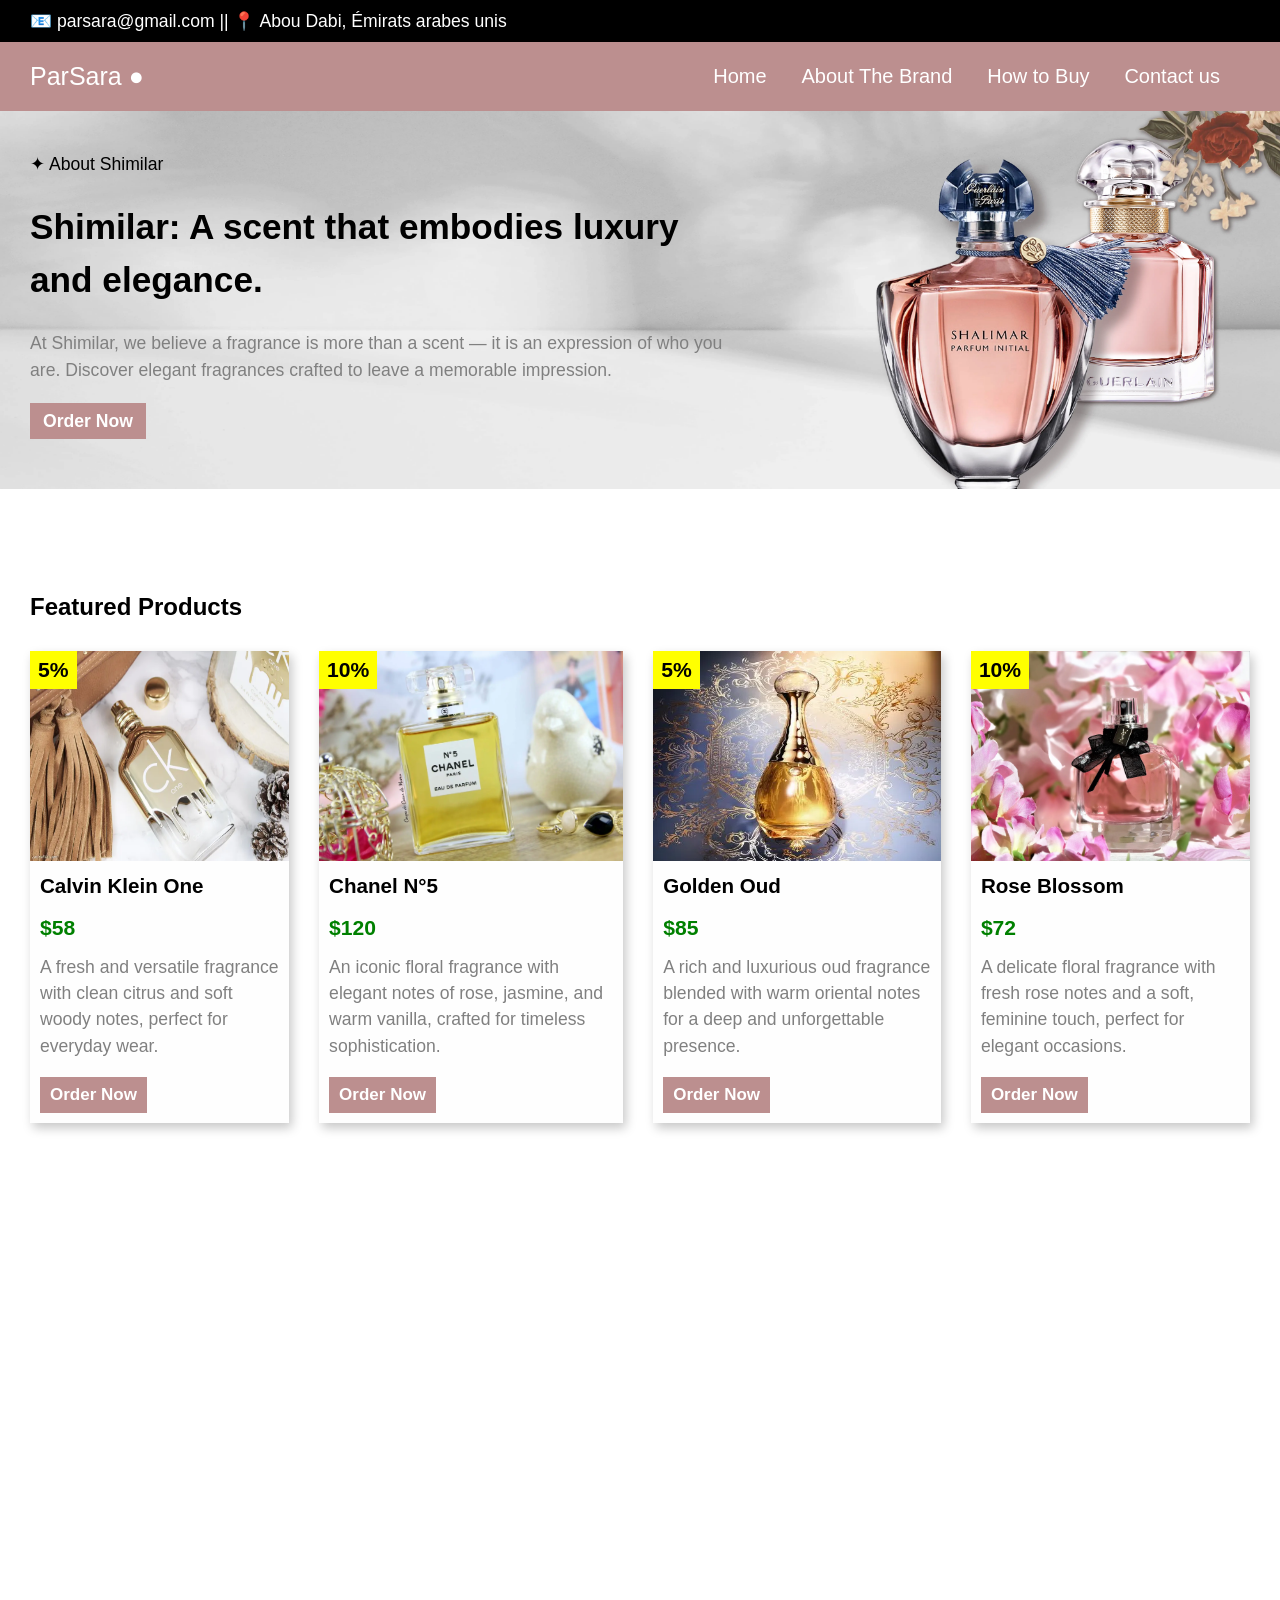
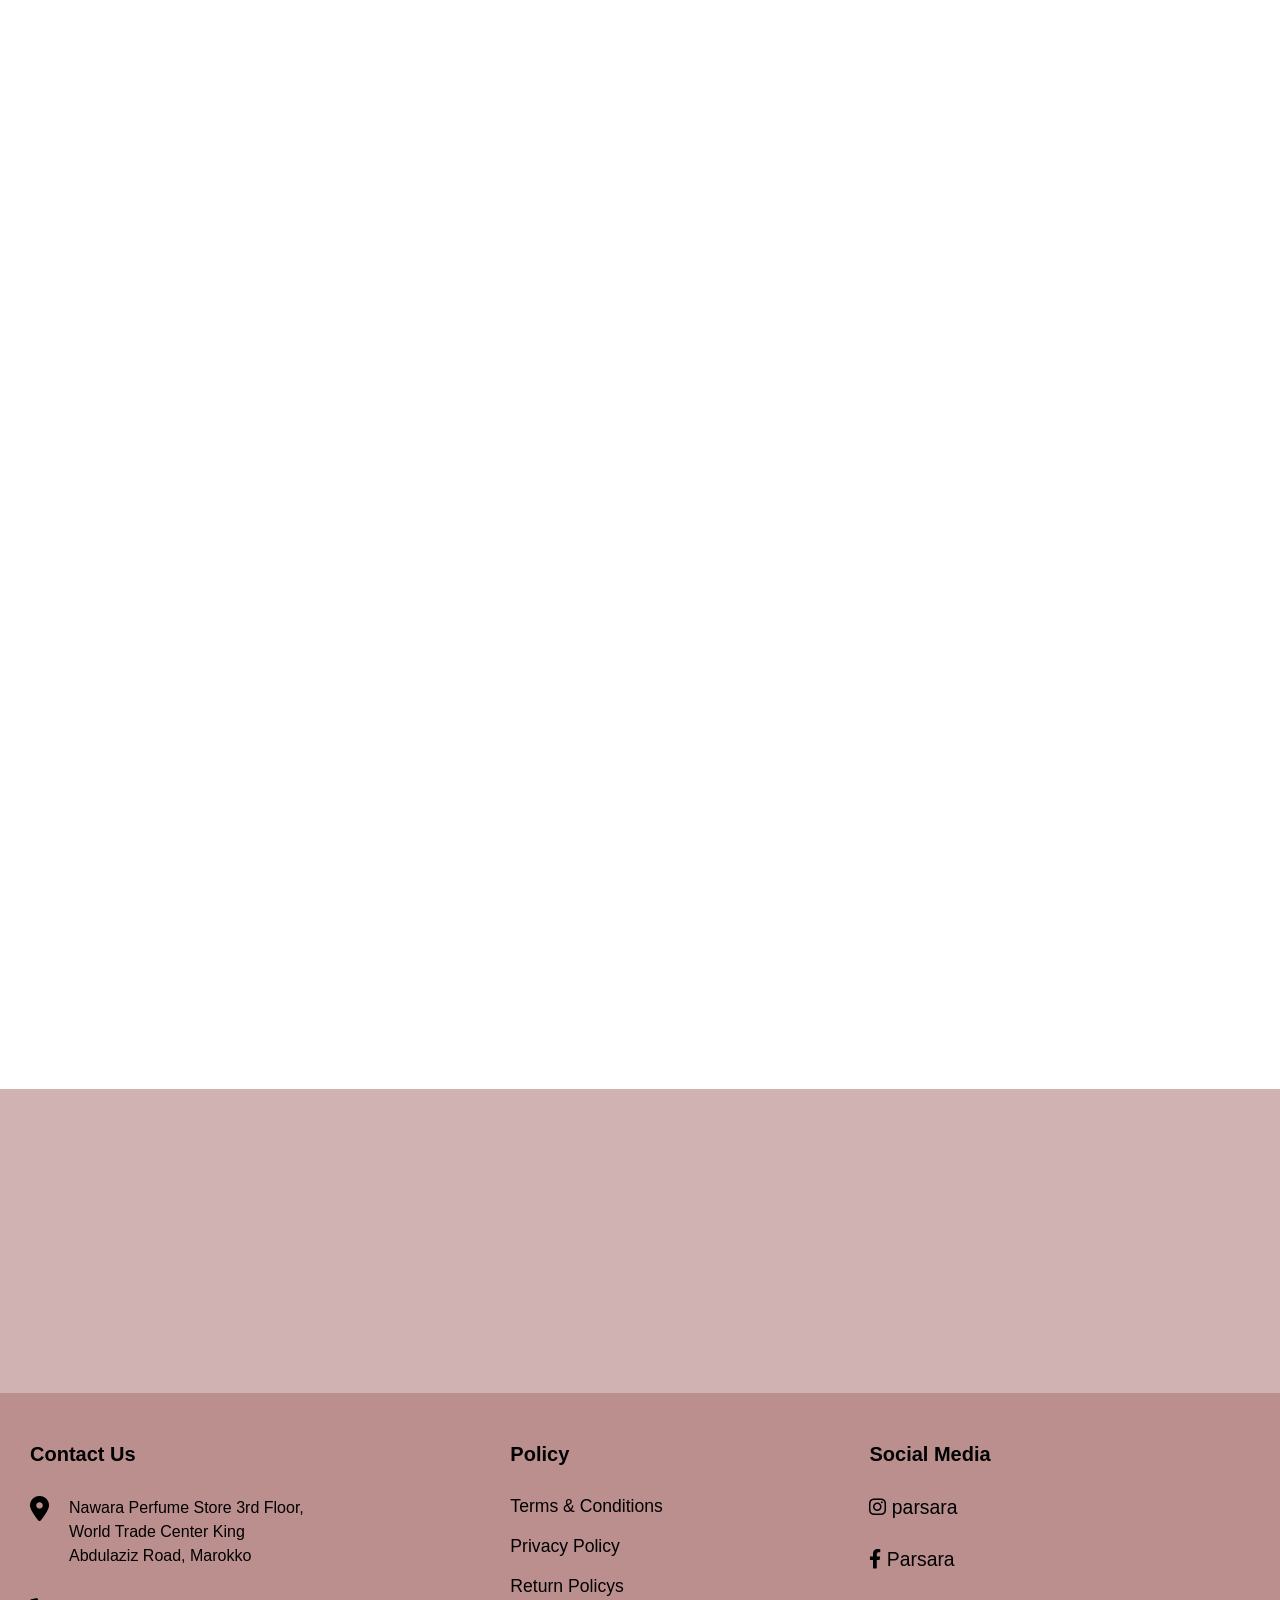
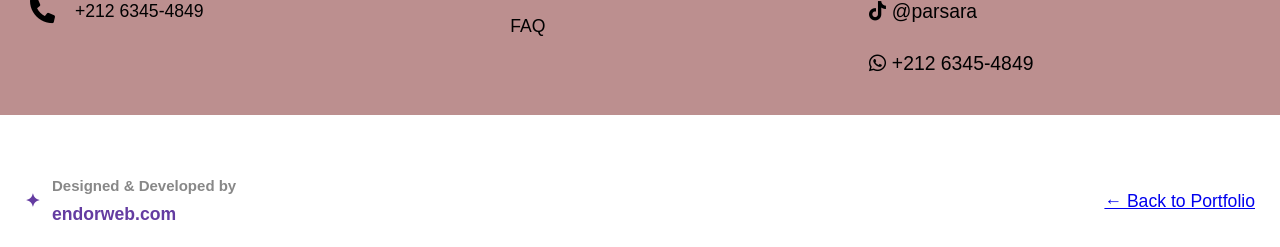
<file: index.html>
<!DOCTYPE html>
<html lang="en">

<head>
    <meta charset="UTF-8">
    <meta name="viewport" content="width=device-width, initial-scale=1.0">

    <link rel="stylesheet" href="css/style.css">
    <link rel="stylesheet" href="css/styles-mobile.css">
    <link rel="stylesheet" href="css/styles-tablet.css">
    <link rel="stylesheet" href="css/styles-desktop.css">
    <link rel="stylesheet" href="css/normalize.css">


    <link rel="stylesheet" href="https://cdnjs.cloudflare.com/ajax/libs/font-awesome/6.0.0/css/all.min.css">
    <link href="https://fonts.googleapis.com/css2?family=Inter:wght@400;700&display=swap" rel="stylesheet">

    <!-- AOS CSS -->
    <link href="https://unpkg.com/aos@next/dist/aos.css" rel="stylesheet" />

    <title>Document</title>
</head>

<body>
    <div class="mini-header">
        <p><a href="#">📧​ parsara@gmail.com || 📍​ Abou Dabi, Émirats arabes unis</p></a>
    </div>
    <header class="main-header">
        <div class="sub-header">
            <p class="logo">ParSara ●</p>

            <div>
                <input type="checkbox" id="menu-toggle" class="menu-toggle">
                <label for="menu-toggle" class="hamburger">
                    <span></span>
                    <span></span>
                    <span></span>
                </label>
                <div class="overlay"></div>

                <nav class="menu">
                    <ul>
                        <li><a href="#">Home</a></li>
                        <li><a href="#"> About The Brand</a></li>
                        <li><a href="#">How to Buy</a></li>
                        <li><a href="#">Contact us</a></li>
                    </ul>
                </nav>
            </div>
        </div>
    </header>

    <!-- main -->
    <main>
        <!-- Banner -->
        <section class="banner">
            <div class="banner-image">
                <!-- Mobille-image-banner -->
                <img class="mobille-image" src="images/mobile-banner.webp">

                <img class="image-banner" src="images/bann.webp">
                <div class="banner-image-titel">
                    <div class="titel-banner">
                        <p>✦ About Shimilar</p>
                        <h1>Shimilar: A scent that embodies luxury and elegance.</h1>
                    </div>
                    <div class="para-banner">
                        <p>At Shimilar, we believe a fragrance is more than a scent — it is an expression of who you
                            are. Discover elegant fragrances crafted to leave a memorable impression.</p>
                        <button><a href="#">Order Now</a></button>
                    </div>
                </div>
            </div>
        </section>

        <!-- Featured Products -->
        <section class="main-featured" data-aos="fade-up" data-aos-duration="3000">
            <h2>Featured Products</h2>
            <div class="sub-featured">
                <!-- product-01 -->
                <div class="product" data-aos="fade-up" data-aos-duration="3000">
                    <img src="images/Calvin Klein One.webp">
                    <div class="product-info">
                        <p class="rabatt">5%</p>

                        <h3>Calvin Klein One</h3>
                        <p class="preis">$58</p>
                        <p>A fresh and versatile fragrance with clean citrus and soft woody notes, perfect for everyday
                            wear.</p>
                        <button><a href="#">Order Now</a></button>
                    </div>
                </div>

                <!-- product-02 -->
                <div class="product" data-aos="fade-up" data-aos-duration="3000">
                    <img src="images/Chanel N°5.webp">

                    <div class="product-info">
                        <p class="rabatt">10%</p>
                        <h3>Chanel N°5</h3>
                        <p class="preis">$120</p>
                        <p>An iconic floral fragrance with elegant notes of rose, jasmine, and warm vanilla, crafted for
                            timeless sophistication.</p>
                        <button><a href="#">Order Now</a></button>
                    </div>

                </div>

                <!-- product-03 -->
                <div class="product" data-aos="fade-up" data-aos-duration="3000">
                    <img src="images/Dior J'adore.webp">

                    <div class="product-info">
                        <p class="rabatt">5%</p>

                        <h3>Golden Oud</h3>
                        <p class="preis">$85</p>
                        <p>A rich and luxurious oud fragrance blended with warm oriental notes for a deep and
                            unforgettable presence.</p>
                        <button><a href="#">Order Now</a></button>
                    </div>

                </div>

                <!-- product-04 -->
                <div class="product" data-aos="fade-up" data-aos-duration="3000">
                    <img src="images/product.webp">

                    <div class="product-info">
                        <p class="rabatt">10%</p>

                        <h3>Rose Blossom</h3>
                        <p class="preis">$72</p>
                        <p>A delicate floral fragrance with fresh rose notes and a soft, feminine touch, perfect for
                            elegant occasions.</p>
                        <button><a href="#">Order Now</a></button>
                    </div>

                </div>
            </div>

        </section>

        <!-- Zwei-Cards -->
        <section class="zwei-cards" data-aos="fade-up" data-aos-duration="3000">
            <div class="sub-zwei-cards">
                <div class="card">
                    <img src="images/parfum-one.webp">
                    <div class="card-one">
                        <p>lorem ipsum</p>
                        <h2>Lorem ipsum dolor sit amet consectetur adipisicing elit.</h2>
                        <button><a href="#">Shop Now</a></button>
                    </div>
                </div>

                <div class="card">
                    <img src="images/parfum-two.webp">
                    <div class="card-two">
                        <p>lorem ipsum</p>
                        <h2>Lorem ipsum dolor sit amet consectetur adipisicing elit.</h2>
                        <button><a href="#">Learn More</a></button>
                    </div>
                </div>
            </div>
        </section>

        <!-- About The Brand -->
        <section class="about" data-aos="fade-up" data-aos-duration="3000">
            <div class="sub-about">
                <img src="images/brand.webp">
                <div>
                    <h2>About The Brand</h2>
                    <p>Lorem ipsum dolor sit amet consectetur, adipisicing elit. Assumenda odit quidem a libero
                        dignissimos cum? Numquam, suscipit voluptate, sit consequatur neque inventore earum quasi sunt,
                        maiores quisquam tenetur impedit reiciendis!</p>
                </div>
            </div>
        </section>

        <!-- 10% Off -->
        <section class="main-off" data-aos="fade-up" data-aos-duration="3000">
            <div class="sub-off">
                <img src="images/mizharia.webp">
                <div>
                    <strong style="color: gray;">It's Now Available In The Market</strong>
                    <h2>Lorem ipsum dolor sit amet consectetur, adipisicing elit.</h2>
                    <p style="color: gray;">Lorem ipsum dolor sit amet consectetur adipisicing elit. Doloremque deleniti
                        laudantium ex enim
                        aut consectetur, praesentium perspiciatis pariatur, velit optio dolorum perferendis maxime
                        necessitatibus voluptatum rerum corrupti beatae commodi non!</p>
                    <p class="off">10% OFF ~ TODAY</p>
                    <a href="#"><button>Shop Now</button></a>
                </div>
            </div>
        </section>

        <!-- Services -->
        <section class="main-services">
            <div class="sub-services" data-aos="fade-up" data-aos-duration="3000">

                <div class="services-info">
                    <i class="fas fa-truck-fast fa-4x"></i>
                    <div>
                        <strong>Free Shipping</strong>
                        <p>Lorem ipsum dolor sit amet consectetur, adipisicing elit. Assumenda odit quidem</p>
                    </div>
                </div>

                <div class="services-info">
                    <i class="fas fa-arrow-rotate-left fa-4x"></i>
                    <div>
                        <strong>Return</strong>
                        <p>Lorem ipsum dolor sit amet consectetur, adipisicing elit. Assumenda odit quidem</p>
                    </div>
                </div>

                <div class="services-info">
                    <i class="fas fa-credit-card fa-4x"></i>
                    <div>
                        <strong>Flexible Payment</strong>
                        <p>Lorem ipsum dolor sit amet consectetur, adipisicing elit. Assumenda odit quidem</p>
                    </div>
                </div>

                <div class="services-info">
                    <i class="fas fa-headset fa-4x"></i>
                    <div>
                        <strong>Online-Support</strong>
                        <p>Lorem ipsum dolor sit amet consectetur, adipisicing elit. Assumenda odit quidem</p>
                    </div>
                </div>
            </div>
        </section>

        <!-- Footer -->
        <section class="main-footer">
            <div class="sub-footer">

                <!-- Contact-us -->
                <div class="contact-us">
                    <h3>Contact Us</h3>
                    <div class="location">
                        <i class="fas fa-map-marker-alt"></i>
                        <div>
                            <p>Nawara Perfume Store 3rd Floor, <br>World Trade Center King <br>Abdulaziz Road, Marokko
                            </p>
                        </div>
                    </div>

                    <div class="phone">
                        <div class="location">
                            <i class="fas fa-phone"></i>
                            <div>
                                <p>+212 6345-4849</p>
                            </div>
                        </div>
                    </div>
                </div>

                <!-- Policy -->
                <div class="main-policy">
                    <h3>Policy</h3>
                    <div class="policy">
                        <a href="#">Terms & Conditions</a>
                        <a href="#">Privacy Policy</a>
                        <a href="#">Return Policys</a>
                        <a href="#">FAQ</a>
                    </div>
                </div>

                <!-- Social-Media -->
                <div class="main-media">
                    <h3>Social Media</h3>
                    <!-- Insta -->
                    <div class="media">
                        <div>
                            <a href=""> <i class="fab fa-instagram"></i>
                                parsara</a>
                        </div>
                    </div>
                    <!-- Facebook -->
                    <div class="media">
                        <div>
                            <a href="#"><i class="fab fa-facebook-f"></i> Parsara</a>
                        </div>
                    </div>
                    <!-- TikTok -->
                    <div class="media">
                        <div>
                            <a href="#"><i class="fab fa-tiktok"></i> @parsara</a>
                        </div>
                    </div>
                    <!-- Whatsapp -->
                    <div class="media">
                        <div>
                            <a href="#"> <i class="fab fa-whatsapp"></i>
                                +212 6345-4849</p>
                        </div>
                    </div>

                </div>
            </div>
        </section>
    </main>


    <!-- Go back Footer -->
    <footer class="project-footer">

        <div class="footer-brand">
            <span class="footer-symbol">✦</span>

            <div>
                <p>Designed & Developed by</p>
                <a href="https://endorweb.com" target="_blank">endorweb.com</a>
            </div>
        </div>

        <a href="https://endorweb.com" class="back-link">
            ← Back to Portfolio
        </a>
    </footer>


    <script src="https://unpkg.com/aos@next/dist/aos.js"></script>
    <script>
        AOS.init();
    </script>
</body>

</html>
</file>
<file: css/style.css>
* {
    margin: 0;
    padding: 0;
    box-sizing: border-box;
    font-family: 'Trebuchet MS', 'Lucida Sans Unicode', 'Lucida Grande', 'Lucida Sans', Arial, sans-serif
}

/* header */
.mini-header {
    padding: 8px 30px;
    background-color: black;
}

.mini-header>p>a {
    color: white;
    font-size: 1.1em;
    text-decoration: none;
}

.mini-header>p {
    line-height: 1.5;
}

input {
    display: none;
}

.main-header {
    background-color: rosybrown;
    padding: 20px 30px;
    position: sticky;
    top: 0;
    z-index: 1000;
    font-size: 1.1em;
}

.sub-header {
    display: flex;
    justify-content: space-between;
    align-items: center;
}

.sub-header>.logo {
    font-size: 25px;
    color: white;
}

.menu>ul>li {
    display: inline-block;
    margin-right: 30px;
}

.menu>ul>li>a {
    text-decoration: none;
    font-size: 20px;
    color: white;
    position: relative;
    padding-bottom: 5px;
}

.menu>ul>li>a::after {
    position: absolute;
    content: "";
    bottom: 0;
    left: 0;
    height: 2px;
    width: 100%;
    background-color: white;
    transform: scaleX(0);
    transform-origin: left;
    transition: transform 0.5s ease;
}

.menu ul li a:hover::after {
    transform: scaleX(1);
}

/* main > Banner */
.banner {
    margin-bottom: 100px;
}

.mobille-image {
    display: none;
}

.banner-image {
    position: relative;
}

.banner-image>img {
    width: 100%;
}

.banner-image-titel {
    position: absolute;
    top: 40px;
    left: 0;
    padding: 0 30px;
    width: 60%;
    line-height: 1.5;
    font-size: 1.1em;
}

.banner-image-titel>.para-banner {
    color: gray;
}

.para-banner>button {
    margin-top: 20px;
    border: none;
    padding: 8px 13px;
    background-color: rosybrown;
    font-weight: bold;
}

.para-banner>button>a {
    text-decoration: none;
    color: rgb(255, 255, 255);
}

/* Featured Products */
.main-featured {
    padding: 0 30px;
    margin-bottom: 100px;
}

.main-featured>h2 {
    margin-bottom: 30px;
}

.sub-featured {
    display: flex;
    gap: 30px;
}

.product {
    position: relative;
    box-shadow: 3px 5px 10px rgba(0, 0, 0, 0.221);
}

.rabatt {
    position: absolute;
    top: 0;
    left: 0;
    background-color: yellow;
    padding: 3px 8px;
    font-size: 1.2em;
    font-weight: bold;
    display: block;
    display: inline-block;
}

.product>img {
    width: 100%;
    height: 210px;
    display: block;
}

.product-info {
    line-height: 1.5;
    font-size: 1.1em;
    background-color: rgb(254, 254, 254);
    padding: 10px;
    border-radius: 3px;
}

.product-info>h3 {
    margin-bottom: 10px;
}

.preis {
    font-size: 1.2em;
    font-weight: bold;
    color: green;
    margin-bottom: 10px;
}

.product-info>p:nth-child(4) {
    color: gray;
}

.product-info>button {
    margin-top: 18px;
    border: none;
    background-color: rosybrown;
    padding: 8px 10px;
    font-size: 17px;
}

.product-info>button>a {
    text-decoration: none;
    color: white;
    font-weight: bold;
}

/* Zwei-Cards */
.zwei-cards {
    padding: 0 30px;
    margin-bottom: 100px;
}

.sub-zwei-cards {
    display: flex;
    align-items: center;
    justify-content: center;
    gap: 20px;
    position: relative;
}

.card>img {
    width: 100%;
    max-width: 500px;
}

.card {
    position: relative;
}

.card-one {
    position: absolute;
    top: 7%;
    left: 7%;
    color: white;
    line-height: 1.5;
}

.card-one>p:nth-child(1) {
    margin-bottom: 15px;
}

.card-one>h2 {
    margin-bottom: 10px;
}

.card-two {
    position: absolute;
    top: 7%;
    left: 7%;
    color: white;
    line-height: 1.5;
}

.card-two>p:nth-child(1) {
    margin-bottom: 15px;
}

.card-two>h2 {
    margin-bottom: 10px;
}

.card>div>button {
    border: none;
    background-color: rgb(65, 51, 138);
    padding: 8px 10px;
}

.card>div>button>a {
    text-decoration: none;
    color: white;
    font-weight: bold;
}

/* About The Brand */
.about {
    padding: 0 30px;
    background-color: rgb(225, 195, 151);
}

.sub-about {
    display: flex;
    text-align: start;
    align-items: center;
    gap: 120px;
    line-height: 1.5;
}

.sub-about>img {
    width: 30%;
}

.sub-about>div {
    padding: 0 20px;
}

.sub-about>div>h2 {
    margin-bottom: 20px;
}

.sub-about>div>p {
    width: 80%;
    font-size: 1.1em;
}

.sub-about>div>p:nth-child(1) {
    margin-bottom: 30px;
    font-weight: bold;
}

/* 10% Off */
.main-off {
    margin-bottom: 150px;
}

.sub-off>img {
    width: 60%;
}

.sub-off {
    display: flex;
    align-items: center;
}

.sub-off>div {
    margin-right: 30px;
    width: 50%;
}

strong {
    font-size: 1.3em;
}

.sub-off>div>h2 {
    margin: 30px 0px;
    line-height: 1.5;
}

.sub-off>div>p {
    margin-bottom: 30px;
    line-height: 1.5;
    font-size: 1.1em;
}

.sub-off>div>.off {
    font-size: 28px;
    font-weight: bold;
}

.sub-off>div>a>button {
    border: none;
    background-color: rgb(65, 51, 138);
    padding: 8px 20px;
    color: white;
    font-weight: bold;
    cursor: pointer;
}

/* Services */
.main-services {
    padding: 30px 30px;
    background-color: rgba(188, 143, 143, 0.685);
    color: rgb(4, 4, 35);
}

.sub-services {
    display: flex;
    gap: 30px;
    text-align: center;
    line-height: 1.5;
    font-size: 1.1em;
}

.services-info>i {
    margin-bottom: 30px;
    color: rgba(118, 74, 74, 0.989);
}

.services-info>div>p {
    margin-top: 30px;
    font-size: 1em;
}

/* Footer */
.main-footer {
    padding: 50px 30px 10px;
    background-color: rgb(188, 143, 143);
}

.sub-footer {
    display: flex;
    justify-content: space-between;
}

/* Footer > Contact-us */
.contact-us>h3 {
    margin-bottom: 30px;
    font-size: 20px;
}

.location {
    display: flex;
    align-items: start;
    gap: 20px;
    line-height: 1.5;
    font-size: 1em;
    margin-bottom: 30px;
}

.location>i {
    font-size: 25px;
}

.phone>.location>div {
    font-size: 1.1em;
}


/* Footer > Policy */
.main-policy>h3 {
    margin-bottom: 30px;
    font-size: 20px;
}

.main-policy>.policy {
    display: flex;
    flex-direction: column;
    gap: 20px;
    margin-bottom: 30px;
}

.policy>a {
    text-decoration: none;
    color: black;
    font-size: 1.1em;
}

.policy>a:hover {
    color: rgb(255, 255, 255);
}

/* Footer > Social-Media */
.main-media>h3 {
    font-size: 20px;
    margin-bottom: 30px;
}

.media {
    display: flex;
    gap: 10px;
    align-items: center;
    font-size: 1.1em;
    margin-bottom: 30px;
}

.media>div>a {
    text-decoration: none;
    color: black;
    font-size: 1.1em;
}

.media>div>a:hover {
    color: white;
}

.media>a>i {
    font-size: 20px;
    color: black;
}

.media>a>i:hover {
    color: white;
}



/* __________ Go back Footer __________*/

.project-footer {
    margin-top: 20px;

    display: flex;
    align-items: center;
    padding: 20px 25px;
    margin-top: 40px;
    line-height: 1.5;
    font-family: 'Inter', sans-serif;
}

/* Brand */
.footer-brand {
    display: flex;
    align-items: center;
    gap: 12px;
}

.footer-symbol {
    font-size: 18px;
    color: #643ca1;
}

.footer-brand p {
    margin: 0 0 4px;
    font-size: 15px;
    color: #888;
}

.footer-brand a {
    text-decoration: none;
    font-size: 15px;
    font-weight: 700;
    color: #643ca1;
    font-size: 1.1em;
    transition: 0.3s;
}

.footer-brand a:hover {
    color: #3cfe2e;
}

/* Back button */
.back-link {
    margin-left: auto;
    font-size: 1.1em;
    font-weight: 500;
    transition: 0.3s;
}

.back-link:hover {
    color: #643ca1;
    transform: translateX(-4px);
}


/* Mobile */
@media (max-width: 600px) {
    .project-footer {
        display: flex;
        justify-content: space-between;
        gap: 20px;
        text-align: center;
    }

    .footer-brand {
        justify-content: left;
    }

}
</file>
<file: css/styles-mobile.css>
/********************************************** Very small mobile device (up to 480px) *********************************************/
@media (max-width: 480px) {
    body {
        /* overflow-x: hidden;
        margin: 0 !important;
        padding: 0 !important; */
    }

    /* header */
    .hamburger {
        position: sticky;
        width: 30px;
        height: 21px;
        right: 30px;
        top: 60px;
        z-index: 1000;
        display: flex;
        justify-content: space-between;
        flex-direction: column;
        cursor: pointer;
    }

    .hamburger span {
        height: 3px;
        width: 100%;
        background-color: rgb(255, 255, 255);
        display: block;
        transition: all 0.5s ease;

    }

    .menu {
        position: fixed;
        left: -100%;
        background-color: rosybrown;
        height: 100vh;
        width: 80%;
        max-width: 300px;
        top: 0;
        padding: 30px 20px;
        transition: all 0.5s ease;
        z-index: 999;
    }

    .menu>ul>li {
        margin-bottom: 30px;
        border-bottom: 1px solid #eee;
        display: block;
        width: 100%;
        padding: 13px 10px;

    }

    .menu>ul {
        margin: 0;
        padding: 0;
    }

    .menu>ul>li>a {
        font-size: 1.1em;
        margin-bottom: 22px;

    }

    .menu-toggle:checked~.menu {
        left: 0;
    }

    .menu-toggle:checked+.hamburger span:nth-child(1) {
        transform: translateY(9px) rotate(45deg);
    }

    .menu-toggle:checked+.hamburger span:nth-child(2) {
        opacity: 0;
    }

    .menu-toggle:checked+.hamburger span:nth-child(3) {
        transform: translateY(-9px) rotate(-45deg);
    }

    .overlay {
        position: fixed;
        top: 0;
        left: 0;
        height: 100%;
        width: 100%;
        background-color: rgba(0, 0, 0, 0.326);
        display: none;
        z-index: 998;
    }

    .menu-toggle:checked~.overlay {
        display: block;
    }

    /* main > Banner */
    .image-banner {
        display: none;
    }

    .mobille-image {
        display: block;
    }

    .banner-image-titel {
        position: static;
        text-align: left;
        width: 100%;
        font-size: 1.1em;
        margin-top: 30px;

    }

    /* Featured Products */
    .sub-featured {
        display: flex;
        flex-direction: column;
        gap: 30px;
    }

    .product {
        background-color: rgba(225, 195, 151, 0.562);
    }

    .product>img {
        height: auto;
    }

    .product-info {
        text-align: left;
        font-size: 1.2em;
        padding: 10px 15px 20px;
    }

    .rabatt {
        font-size: 1.2em;
    }

    .product-info>h3 {
        font-size: 1.4em;
    }

    .preis {
        font-size: 1.4em;
    }

    .product-info>button>a {
        font-size: 1.2em;
    }

    /* Zwei-Cards */
    .sub-zwei-cards {
        display: flex;
        flex-direction: column;
        gap: 50px;
        text-align: center;
    }

    .card-one {
        position: static;
        color: black;
        text-align: center;
        margin-top: 10px;
    }

    .card-one>p {
        font-size: 1.2em;
    }

    .card-two {
        position: static;
        color: black;
        text-align: center;
        margin-top: 10px;
    }

    .card-two>p {
        font-size: 1.2em;
    }

    .card>div>button>a {
        font-size: 1.3em;
    }

    /* About The Brand */
    .about {
        background-color: rgb(225, 195, 151);
        padding: 0;
        padding-bottom: 30px;
    }

    .sub-about {
        display: flex;
        flex-direction: column;
        justify-content: center;
        align-items: center;
        gap: 20px;
    }

    .sub-about>img {
        width: 100%;
    }

    .sub-about>div>p {
        text-align: left;
        font-size: 1.3em;
    }


    .sub-about>div>p:nth-child(1) {
        font-size: 1.1em;
    }

    /* 10% Off */
    .sub-off>img {
        width: 100%;

    }

    .sub-off {
        display: flex;
        align-items: center;
        flex-direction: column;
        gap: 60px;
    }

    .sub-off>div {
        width: 80%;
        margin: 0 30px;
        font-size: 1.1em;

    }

    .sub-off>div>a>button {
        font-size: 1.2em;

    }

    /* Services */
    .sub-services {
        display: flex;
        flex-direction: column;
        align-items: center;
    }

    .services-info {
        font-size: 1.2em;
    }

    /* Footer */
    .sub-footer {
        display: flex;
        flex-direction: column;
        gap: 50px;
        font-size: 1.1em;
    }

    /* phone */
    .contact-us>h3 {
        font-size: 1.4em;
    }

    .location>div>p {
        font-size: 1.1em;
    }

    /* email */
    .location>div>a {
        font-size: 1.1em;
    }

    .main-policy>h3 {
        font-size: 1.4em;
    }

    .policy>a {
        font-size: 1.1em;
    }

    .main-media>h3 {
        font-size: 1.4em;
    }

    .media>a>i {
        /* font-size: 1.5em; */
    }

    .media>div>a {
        font-size: 1.1em;
    }
}



/********************************************** Medium mobile device (481px to 767px) **************************************/
@media (min-width: 481px) and (max-width: 768px) {

    /* header */
    .hamburger {
        position: sticky;
        width: 30px;
        height: 21px;
        right: 30px;
        top: 60px;
        z-index: 1000;
        display: flex;
        justify-content: space-between;
        flex-direction: column;
        cursor: pointer;
    }

    .hamburger span {
        height: 3px;
        width: 100%;
        background-color: rgb(255, 255, 255);
        display: block;
        transition: all 0.5s ease;

    }

    .menu {
        position: fixed;
        left: -100%;
        background-color: rosybrown;
        height: 100vh;
        width: 80%;
        max-width: 300px;
        top: 0;
        padding: 30px 20px;
        transition: all 0.5s ease;
        z-index: 999;
    }

    .menu>ul>li {
        margin-bottom: 30px;
        border-bottom: 1px solid #eee;
        display: block;
        width: 100%;
        padding: 13px 10px;
    }

    .menu>ul {
        margin: 0;
        padding: 0;
    }

    .menu>ul>li>a {
        font-size: 1.1em;
        margin-bottom: 22px;
    }



    .menu-toggle:checked~.menu {
        left: 0;
    }

    .overlay {
        position: fixed;
        top: 0;
        left: 0;
        height: 100%;
        width: 100%;
        background-color: rgba(0, 0, 0, 0.326);
        display: none;
        z-index: 998;
    }

    .menu-toggle:checked~.overlay {
        display: block;
    }

    .menu-toggle:checked+.hamburger span:nth-child(1) {
        transform: translateY(9px) rotate(45deg);
    }

    .menu-toggle:checked+.hamburger span:nth-child(2) {
        opacity: 0;
    }

    .menu-toggle:checked+.hamburger span:nth-child(3) {
        transform: translateY(-9px) rotate(-45deg);
    }

    /* main > Banner */
    .image-banner {
        display: none;
    }

    .mobille-image {
        display: block;
    }

    .banner-image-titel {
        position: static;
        text-align: left;
        width: 100%;
        font-size: 1.1em;
        margin-top: 30px;

    }

    .banner-image-titel>button {
        font-size: 1.3em;
    }

    /* Featured Products */
    .sub-featured {
        display: grid;
        grid-template-columns: 1fr 1fr;
        gap: 30px;
    }

    .product {
        background-color: rgba(225, 195, 151, 0.562);
    }

    .product>img {
        height: 220px;
    }

    .product-info {
        text-align: left;
        font-size: 1.2em;
        padding: 10px 15px 20px;
    }

    .rabatt {
        font-size: 1.2em;
    }

    .product-info>h3 {
        font-size: 1.4em;
    }

    .preis {
        font-size: 1.4em;
    }

    .product-info>button>a {
        font-size: 1.2em;
    }

    /* Zwei-Cards */
    .sub-zwei-cards {
        display: flex;
        flex-direction: column;
        gap: 50px;
        justify-content: center;
        text-align: center;
    }

    .card-one {
        position: static;
        color: black;
        text-align: center;
        margin-top: 10px;
    }

    .card-one>p {
        font-size: 1.2em;
    }

    .card-two {
        position: static;
        color: black;
        text-align: center;
        margin-top: 10px;
    }

    .card-two>p {
        font-size: 1.2em;
    }

    .card>div>button>a {
        font-size: 1.3em;
    }

    /* About The Brand */
    .about {
        background-color: rgb(225, 195, 151);
        padding: 0;
        padding-bottom: 30px;
    }

    .sub-about {
        display: flex;
        flex-direction: column;
        justify-content: center;
        align-items: center;
        gap: 20px;
    }

    .sub-about>img {
        width: 100%;
    }

    .sub-about>div>p {
        text-align: left;
        font-size: 1.1em;
    }

    /* 10% Off */
    .sub-off>img {
        width: 100%;

    }

    .sub-off {
        display: flex;
        align-items: center;
        flex-direction: column;
        gap: 60px;
    }

    .sub-off>div {
        width: 80%;
        margin: 0 30px;
        font-size: 1.1em;
        text-align: center;
    }

    .sub-off>div>a>button {
        font-size: 1.1em;
    }

    /* Services */
    .sub-services {
        display: grid;
        grid-template-columns: 1fr 1fr;
        gap: 100px;
        align-items: center;
    }

    .services-info {
        font-size: 1.1em;
        text-align: left;
    }

    /* Footer */
    .sub-footer {
        display: flex;
        flex-direction: column;
        font-size: 1.1em;
    }

    /* phone */
    .contact-us>h3 {
        font-size: 1.4em;
    }

    .location>div>p {
        font-size: 1.1em;
    }

    /* email */
    .location>div>a {
        font-size: 1.1em;
    }

    .main-policy>h3 {
        font-size: 1.4em;
    }

    .policy>a {
        font-size: 1.1em;
    }

    .main-media>h3 {
        font-size: 1.4em;
    }

    .media>div>a {
        font-size: 1.1em;
    }
}
</file>
<file: css/styles-tablet.css>
/**************************************************** Tablet (768px bis 1024px) *****************************************************/
@media (min-width: 768px) and (max-width: 1023px) {
    .sub-featured {
        display: grid;
        grid-template-columns: auto auto;
        gap: 30px;
    }

    .product>img {
        width: 100%;
        height: 300px;
        margin-bottom: 10px;
    }

    .sub-about {
        display: flex;
        text-align: start;
        align-items: center;
        gap: 50px;
        line-height: 1.5;
    }

    .sub-about>div>p {
        width: 100%;
        font-size: 1.1em;
    }



}


@media (min-width: 768px) and (max-width: 1150px) {

    /* 10% Off */
    .sub-off>img {
        width: 100%;

    }

    .sub-off {
        display: flex;
        align-items: center;
        flex-direction: column;
        gap: 60px;
    }

    .sub-off>div {
        width: 80%;
        margin: 0 30px;
        font-size: 1.1em;
    }

    .sub-off>div>a>button {
        font-size: 1.1em;

    }
}


@media (min-width: 768px) and (max-width: 1150px) {

    /* Services */
    .sub-services {
        display: grid;
        grid-template-columns: 1fr 1fr;
        gap: 100px;
        align-items: center;
    }

    .services-info {
        font-size: 1.2em;
    }
}










/**************************************************** Tablet (768px bis 1024px) *****************************************************/
@media (min-width: 768px) and (max-width: 1239px) {

    /* header */
    .hamburger {
        position: sticky;
        width: 30px;
        height: 21px;
        right: 30px;
        top: 60px;
        z-index: 1000;
        display: flex;
        justify-content: space-between;
        flex-direction: column;
        cursor: pointer;
    }

    .hamburger span {
        height: 3px;
        width: 100%;
        background-color: rgb(255, 255, 255);
        display: block;
        transition: all 0.5s ease;

    }

    .menu {
        position: fixed;
        left: -100%;
        background-color: rosybrown;
        height: 100vh;
        width: 80%;
        max-width: 300px;
        top: 0;
        padding: 30px 20px;
        transition: all 0.5s ease;
        z-index: 999;
    }

    .menu>ul>li {
        margin-bottom: 30px;
        border-bottom: 1px solid #eee;
        display: block;
        width: 100%;
        padding: 13px 10px;
    }

    .menu>ul {
        margin: 0;
        padding: 0;
    }

    .menu>ul>li>a {
        font-size: 1.1em;
        margin-bottom: 22px;
    }

    .menu-toggle:checked~.menu {
        left: 0;
    }

    .overlay {
        position: fixed;
        top: 0;
        left: 0;
        height: 100%;
        width: 100%;
        background-color: rgba(0, 0, 0, 0.326);
        display: none;
        z-index: 998;
    }

    .menu-toggle:checked~.overlay {
        display: block;
    }

    .menu-toggle:checked+.hamburger span:nth-child(1) {
        transform: translateY(9px) rotate(45deg);
    }

    .menu-toggle:checked+.hamburger span:nth-child(2) {
        opacity: 0;
    }

    .menu-toggle:checked+.hamburger span:nth-child(3) {
        transform: translateY(-9px) rotate(-45deg);
    }

    /* main > Banner */
    .banner {
        /* margin-bottom: 200px; */
    }

    .banner-image-titel {
        position: static;
        top: 20px;
        width: 90%;
    }

    .titel-banner {
        position: absolute;
        top: 30px;
    }

    .para-banner {
        text-align: center;
        margin-top: 30px;
        margin-left: 70px;
        line-height: 1.5;
        font-size: 1.2em;
    }

    .para-banner>button {
        border: none;
    }

    .titel-banner>h1 {
        width: 70vw;
        font-size: 1.8em;
    }

    .para-banner>button>a {
        font-size: 1.3em;
    }

}
</file>
<file: css/styles-desktop.css>
/* ************************************************* laptop: 1024px > 1279px ************************************************* */
@media (min-width: 1023px) and (max-width: 1279px) {}

/* ************************************************* 1280px > 1439px ************************************ */
@media (min-width: 1280px) and (max-width: 1439px) {}



/* *************************************** (Full HD):  1440px ****************************************  */
@media (min-width: 1440px) {}
</file>
